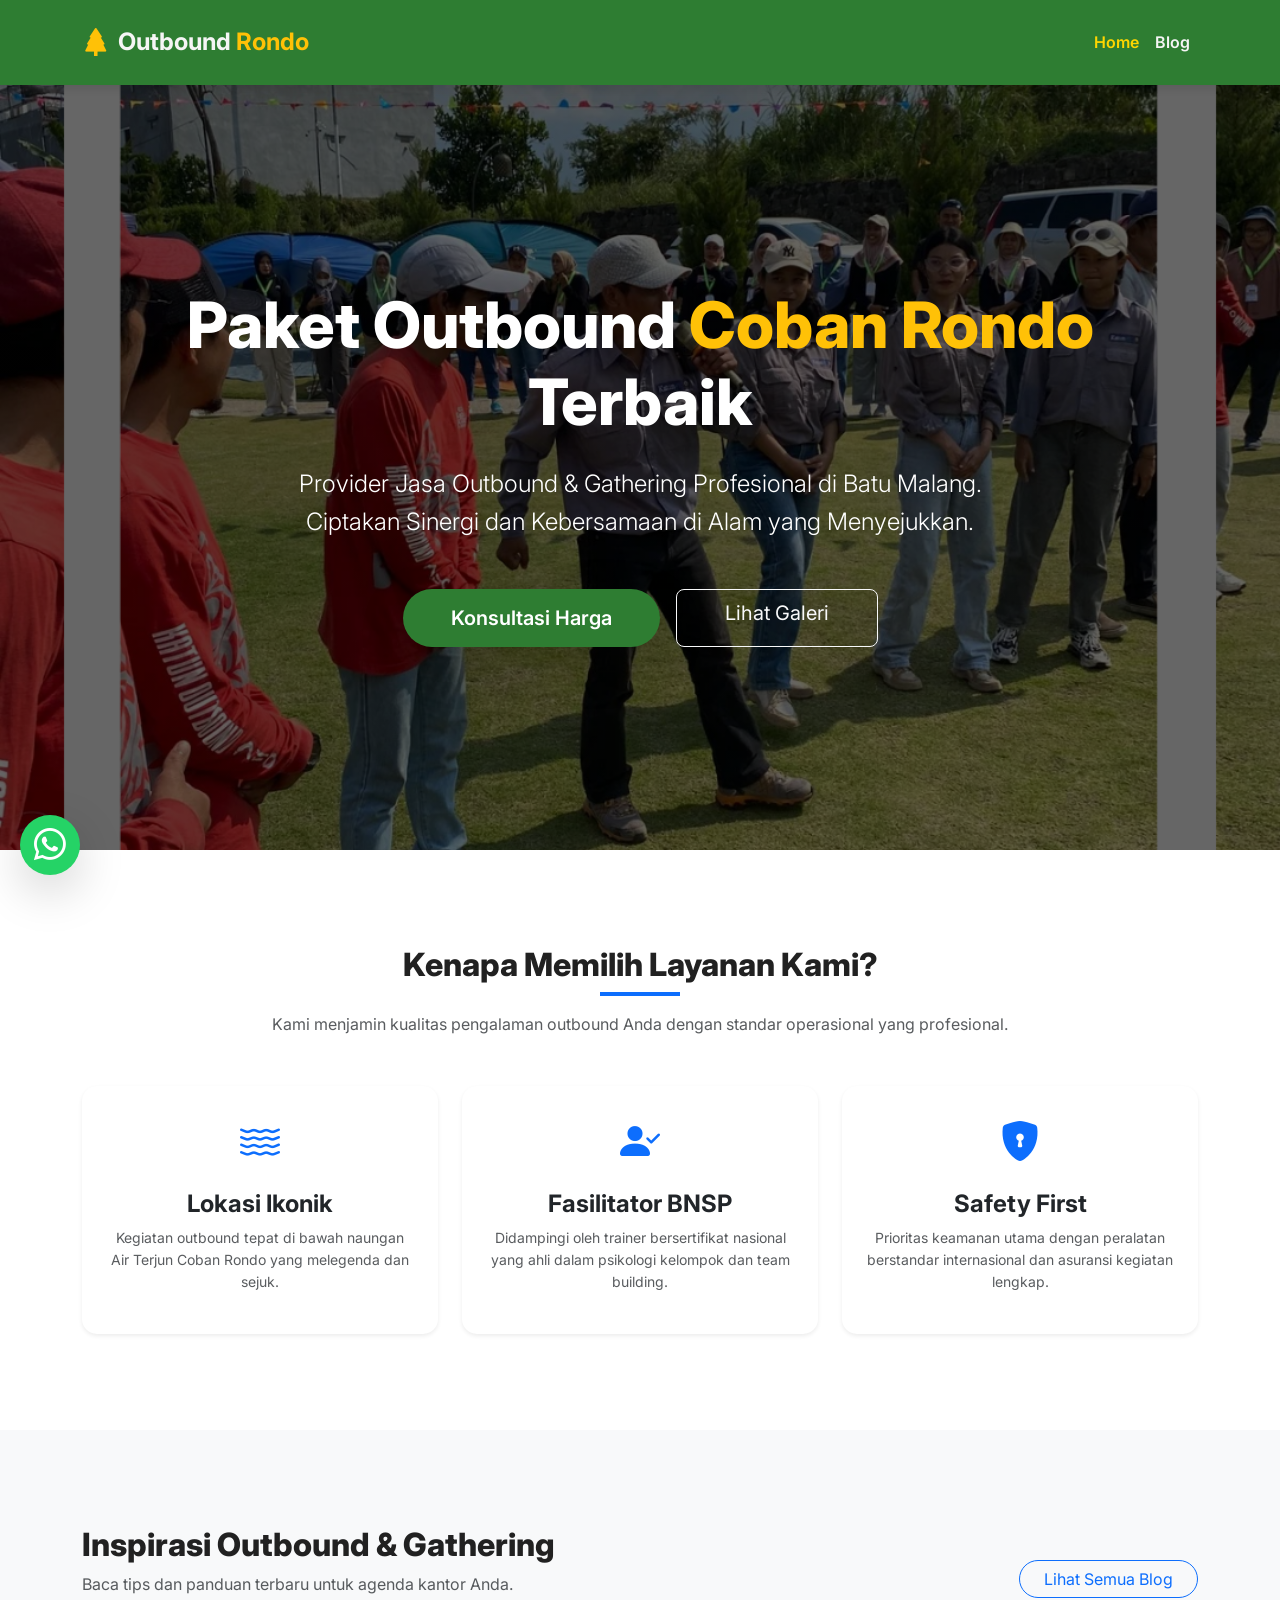
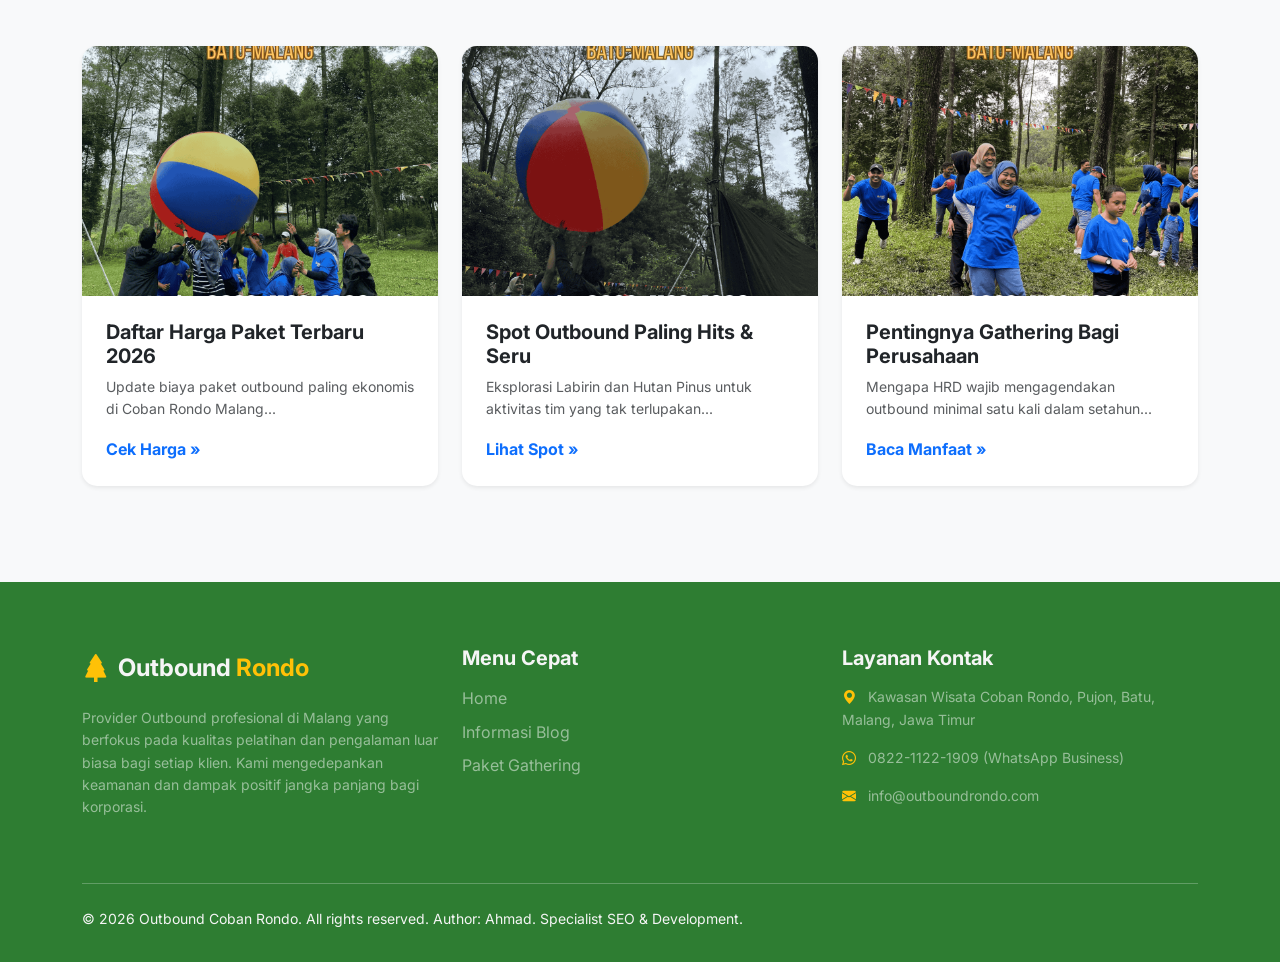
<file: index.html>
<!DOCTYPE html>
<html lang="id">

<head>
    <meta charset="UTF-8">
    <meta name="viewport" content="width=device-width, initial-scale=1.0">
    <title>Paket Outbound Coban Rondo Malang - Provider Jasa Outbound Murah 2026</title>
    <meta name="description"
        content="Nikmati paket outbound Coban Rondo Malang terbaik untuk gathering, team building, dan training karyawan dengan trainer profesional bersertifikat. Hubungi 0822-1122-1909.">
    <meta name="keywords"
        content="outbound coban rondo, paket outbound malang, gathering batu malang, team building malang, outbound batu murah, provider outbound malang">
    <meta name="author" content="ahmad">

    <!-- OpenGraph SEO -->
    <meta property="og:title" content="Paket Outbound Coban Rondo Malang - Provider Jasa Outbound Murah">
    <meta property="og:description"
        content="Paket outbound profesional di Coban Rondo Batu Malang untuk instansi dan perusahaan.">
    <meta property="og:image"
        content="https://paketoutbound-cobanrondo.netlify.app/img/digital marketing_20251122_215851_0026.png">
    <meta property="og:url" content="https://paketoutbound-cobanrondo.netlify.app/">
    <meta property="og:type" content="website">

    <!-- Canonical & Favicon -->
    <link rel="canonical" href="https://paketoutbound-cobanrondo.netlify.app/">
    <link rel="icon" type="image/x-icon" href="https://cdn-icons-png.flaticon.com/512/3063/3063822.png">

    <!-- Google Search Console Verification -->
    <meta name="google-site-verification" content="PLACEHOLDER_FOR_YOUR_VERIFICATION_CODE_HERE" />

    <!-- Bootstrap 5 CSS -->
    <link href="https://cdn.jsdelivr.net/npm/bootstrap@5.3.0/dist/css/bootstrap.min.css" rel="stylesheet">
    <link rel="stylesheet" href="https://cdn.jsdelivr.net/npm/bootstrap-icons@1.11.1/font/bootstrap-icons.css">

    <!-- Custom CSS -->
    <link rel="stylesheet" href="css/style.css">

    <!-- Google Fonts -->
    <link rel="preconnect" href="https://fonts.googleapis.com">
    <link rel="preconnect" href="https://fonts.gstatic.com" crossorigin>
    <link href="https://fonts.googleapis.com/css2?family=Inter:wght@400;600;800&display=swap" rel="stylesheet">
</head>

<body>

    <!-- Navbar -->
    <nav class="navbar navbar-expand-lg navbar-dark sticky-top">
        <div class="container">
            <a class="navbar-brand d-flex align-items-center" href="index.html">
                <i class="bi bi-tree-fill me-2 fs-3 text-warning"></i>
                <span class="fs-4 fw-bold">Outbound <span class="text-warning">Rondo</span></span>
            </a>
            <button class="navbar-toggler border-0" type="button" data-bs-toggle="collapse" data-bs-target="#navbarNav">
                <span class="navbar-toggler-icon"></span>
            </button>
            <div class="collapse navbar-collapse" id="navbarNav">
                <ul class="navbar-nav ms-auto">
                    <li class="nav-item"><a class="nav-link active" href="index.html">Home</a></li>
                    <li class="nav-item"><a class="nav-link" href="blog.html">Blog</a></li>
                </ul>
            </div>
        </div>
    </nav>

    <!-- Hero Section -->
    <section class="hero-section text-center text-white d-flex align-items-center"
        style="min-height: 85vh; background: linear-gradient(rgba(0,0,0,0.6), rgba(0,0,0,0.6)), url('img/digital marketing_20251122_215851_0026.png'); background-size: cover; background-position: center;">
        <div class="container py-5">
            <h1 class="display-3 fw-800 mb-4 animate__animated animate__fadeInDown">Paket Outbound <span
                    class="text-warning">Coban Rondo</span> Terbaik</h1>
            <p class="lead mb-5 animate__animated animate__fadeInUp fs-4">Provider Jasa Outbound & Gathering Profesional
                di Batu Malang. <br> Ciptakan Sinergi dan Kebersamaan di Alam yang Menyejukkan.</p>
            <div class="d-flex gap-3 justify-content-center flex-wrap">
                <a href="https://wa.me/6282211221909" class="btn btn-primary btn-lg px-5 shadow-lg">Konsultasi Harga</a>
                <a href="blog.html" class="btn btn-outline-light btn-lg px-5">Lihat Galeri</a>
            </div>
        </div>
    </section>

    <!-- Features Section -->
    <section class="py-5 bg-white">
        <div class="container py-5">
            <div class="text-center mb-5">
                <h2 class="fw-800">Kenapa Memilih Layanan Kami?</h2>
                <div class="mx-auto bg-primary mb-3" style="width: 80px; height: 4px;"></div>
                <p class="text-muted">Kami menjamin kualitas pengalaman outbound Anda dengan standar operasional yang
                    profesional.</p>
            </div>

            <div class="row g-4">
                <div class="col-md-4">
                    <div class="card h-100 p-4 border-0 shadow-sm text-center">
                        <i class="bi bi-water fs-1 text-primary mb-3"></i>
                        <h4 class="fw-bold">Lokasi Ikonik</h4>
                        <p class="text-muted small">Kegiatan outbound tepat di bawah naungan Air Terjun Coban Rondo yang
                            melegenda dan sejuk.</p>
                    </div>
                </div>
                <div class="col-md-4">
                    <div class="card h-100 p-4 border-0 shadow-sm text-center">
                        <i class="bi bi-person-check-fill fs-1 text-primary mb-3"></i>
                        <h4 class="fw-bold">Fasilitator BNSP</h4>
                        <p class="text-muted small">Didampingi oleh trainer bersertifikat nasional yang ahli dalam
                            psikologi kelompok dan team building.</p>
                    </div>
                </div>
                <div class="col-md-4">
                    <div class="card h-100 p-4 border-0 shadow-sm text-center">
                        <i class="bi bi-shield-lock-fill fs-1 text-primary mb-3"></i>
                        <h4 class="fw-bold">Safety First</h4>
                        <p class="text-muted small">Prioritas keamanan utama dengan peralatan berstandar internasional
                            dan asuransi kegiatan lengkap.</p>
                    </div>
                </div>
            </div>
        </div>
    </section>

    <!-- Popular Articles -->
    <section class="py-5 bg-light">
        <div class="container py-5">
            <div class="d-flex justify-content-between align-items-end mb-5">
                <div>
                    <h2 class="fw-800">Inspirasi Outbound & Gathering</h2>
                    <p class="text-muted mb-0">Baca tips dan panduan terbaru untuk agenda kantor Anda.</p>
                </div>
                <a href="blog.html" class="btn btn-outline-primary rounded-pill px-4">Lihat Semua Blog</a>
            </div>

            <div class="row g-4">
                <!-- Card 1 -->
                <div class="col-md-4">
                    <div class="card h-100 overflow-hidden border-0 shadow-sm">
                        <img src="img/digital marketing_20251118_193427_0000.png" width="400" height="250"
                            class="card-img-top object-fit-cover" alt="Harga Paket Outbound">
                        <div class="card-body p-4">
                            <h5 class="card-title fw-bold">Daftar Harga Paket Terbaru 2026</h5>
                            <p class="card-text text-muted small">Update biaya paket outbound paling ekonomis di Coban
                                Rondo Malang...</p>
                            <a href="paket-outbound-coban-rondo-malang-murah.html"
                                class="stretched-link text-primary fw-bold text-decoration-none">Cek Harga &raquo;</a>
                        </div>
                    </div>
                </div>
                <!-- Card 2 -->
                <div class="col-md-4">
                    <div class="card h-100 overflow-hidden border-0 shadow-sm">
                        <img src="img/digital marketing_20251118_193520_0000.png" width="400" height="250"
                            class="card-img-top object-fit-cover" alt="Tempat Seru">
                        <div class="card-body p-4">
                            <h5 class="card-title fw-bold">Spot Outbound Paling Hits & Seru</h5>
                            <p class="card-text text-muted small">Eksplorasi Labirin dan Hutan Pinus untuk aktivitas tim
                                yang tak terlupakan...</p>
                            <a href="rekomendasi-tempat-outbound-coban-rondo-seru.html"
                                class="stretched-link text-primary fw-bold text-decoration-none">Lihat Spot &raquo;</a>
                        </div>
                    </div>
                </div>
                <!-- Card 3 -->
                <div class="col-md-4">
                    <div class="card h-100 overflow-hidden border-0 shadow-sm">
                        <img src="img/digital marketing_20251118_193958_0000.png" width="400" height="250"
                            class="card-img-top object-fit-cover" alt="Manfaat Outbound">
                        <div class="card-body p-4">
                            <h5 class="card-title fw-bold">Pentingnya Gathering Bagi Perusahaan</h5>
                            <p class="card-text text-muted small">Mengapa HRD wajib mengagendakan outbound minimal satu
                                kali dalam setahun...</p>
                            <a href="manfaat-kegiatan-outbound-coban-rondo-karyawan.html"
                                class="stretched-link text-primary fw-bold text-decoration-none">Baca Manfaat
                                &raquo;</a>
                        </div>
                    </div>
                </div>
            </div>
        </div>
    </section>

    <!-- Footer -->
    <footer>
        <div class="container">
            <div class="row">
                <div class="col-md-4 text-start mb-4">
                    <div class="navbar-brand d-flex align-items-center mb-3">
                        <i class="bi bi-tree-fill me-2 fs-3 text-warning"></i>
                        <span class="fs-4 fw-bold">Outbound <span class="text-warning">Rondo</span></span>
                    </div>
                    <p class="small text-white-50">Provider Outbound profesional di Malang yang berfokus pada kualitas
                        pelatihan dan pengalaman luar biasa bagi setiap klien. Kami mengedepankan keamanan dan dampak
                        positif jangka panjang bagi korporasi.</p>
                </div>
                <div class="col-md-4 mb-4">
                    <h5 class="fw-bold mb-3">Menu Cepat</h5>
                    <ul class="list-unstyled">
                        <li class="mb-2"><a href="index.html"
                                class="text-white-50 text-decoration-none hover-warning">Home</a></li>
                        <li class="mb-2"><a href="blog.html"
                                class="text-white-50 text-decoration-none hover-warning">Informasi Blog</a></li>
                        <li class="mb-2"><a href="paket-gathering-coban-rondo-batu-malang.html"
                                class="text-white-50 text-decoration-none hover-warning">Paket Gathering</a></li>
                    </ul>
                </div>
                <div class="col-md-4 text-start">
                    <h5 class="fw-bold mb-3">Layanan Kontak</h5>
                    <p class="text-white-50 small"><i class="bi bi-geo-alt-fill me-2 text-warning"></i> Kawasan Wisata
                        Coban Rondo, Pujon, Batu, Malang, Jawa Timur</p>
                    <p class="text-white-50 small"><i class="bi bi-whatsapp me-2 text-warning"></i> 0822-1122-1909
                        (WhatsApp Business)</p>
                    <p class="text-white-50 small"><i class="bi bi-envelope-fill me-2 text-warning"></i>
                        info@outboundrondo.com</p>
                </div>
            </div>
            <hr class="my-4 border-light opacity-25">
            <p class="mb-0 small">&copy; 2026 Outbound Coban Rondo. All rights reserved. Author: Ahmad. Specialist SEO &
                Development.</p>
        </div>
    </footer>

    <!-- Floating Features -->
    <a href="https://wa.me/6282211221909" class="floating-wa shadow-lg" target="_blank" title="Chat WhatsApp">
        <i class="bi bi-whatsapp fs-2"></i>
    </a>
    <a href="#" class="floating-top shadow-lg" id="backToTop" title="Back to Top">
        <i class="bi bi-arrow-up fs-3"></i>
    </a>

    <!-- Scripts -->
    <script src="https://cdn.jsdelivr.net/npm/bootstrap@5.3.0/dist/js/bootstrap.bundle.min.js"></script>
    <script src="js/script.js"></script>

    <!-- Schema Structured Data for SEO/AEO -->
    <script type="application/ld+json">
    {
      "@context": "https://schema.org",
      "@type": "LocalBusiness",
      "name": "Outbound Coban Rondo",
      "image": "https://paketoutbound-cobanrondo.netlify.app/img/digital marketing_20251122_215851_0026.png",
      "@id": "https://paketoutbound-cobanrondo.netlify.app/",
      "url": "https://paketoutbound-cobanrondo.netlify.app/",
      "telephone": "+6282211221909",
      "priceRange": "$$",
      "address": {
        "@type": "PostalAddress",
        "streetAddress": "Coban Rondo",
        "addressLocality": "Batu",
        "addressRegion": "Jawa Timur",
        "postalCode": "65391",
        "addressCountry": "ID"
      },
      "geo": {
        "@type": "GeoCoordinates",
        "latitude": -7.8845,
        "longitude": 112.4772
      },
      "openingHoursSpecification": {
        "@type": "OpeningHoursSpecification",
        "dayOfWeek": [
          "Monday",
          "Tuesday",
          "Wednesday",
          "Thursday",
          "Friday",
          "Saturday",
          "Sunday"
        ],
        "opens": "08:00",
        "closes": "22:00"
      },
      "sameAs": [
        "https://www.facebook.com/outboundrondo",
        "https://www.instagram.com/outboundrondo"
      ]
    }
    </script>
</body>

</html>
</file>
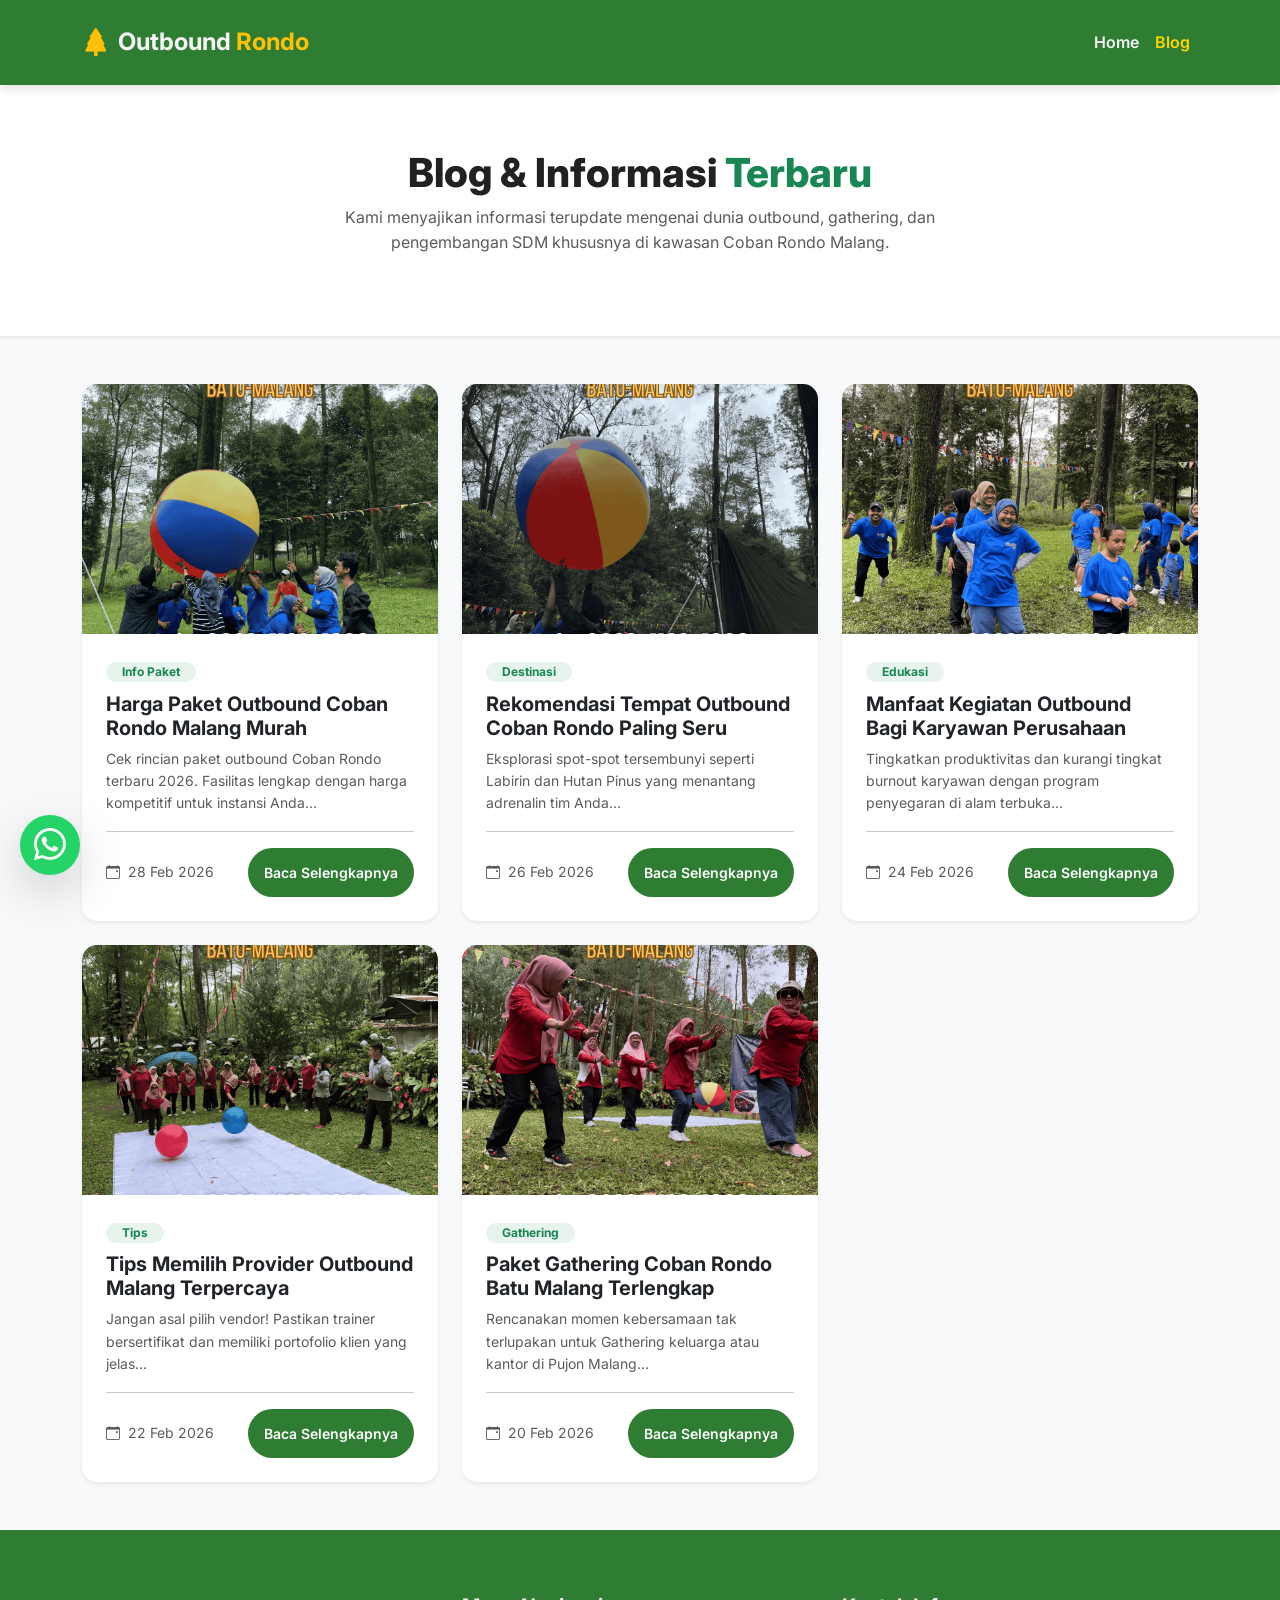
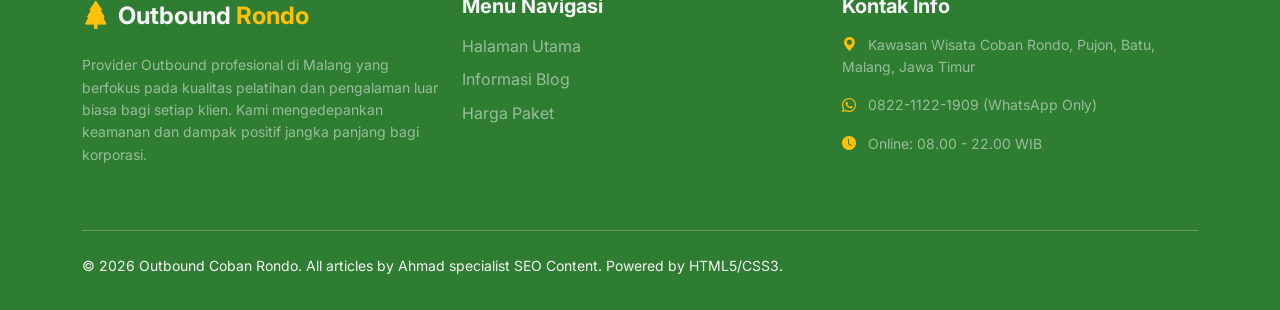
<file: blog.html>
<!DOCTYPE html>
<html lang="id">

<head>
    <meta charset="UTF-8">
    <meta name="viewport" content="width=device-width, initial-scale=1.0">
    <title>Blog Outbound Coban Rondo - Tips, Info & Panduan Lengkap 2026</title>
    <meta name="description"
        content="Kumpulan artikel menarik seputar kegiatan outbound, gathering, dan team building di Coban Rondo Batu Malang. Temukan inspirasi agenda kantor Anda di sini.">
    <meta name="keywords"
        content="blog outbound malang, tips outbound coban rondo, gathering batu malang, info outbound malang, berita outbound batu">
    <meta name="author" content="ahmad">

    <!-- OpenGraph SEO -->
    <meta property="og:title" content="Blog Outbound Coban Rondo - Tips & Info Terbaru">
    <meta property="og:description"
        content="Baca artikel seputar kegiatan outbound dan gathering di Coban Rondo Malang.">
    <meta property="og:image"
        content="https://paketoutbound-cobanrondo.netlify.app/img/digital marketing_20251122_215851_0026.png">
    <meta property="og:url" content="https://paketoutbound-cobanrondo.netlify.app/blog.html">
    <meta property="og:type" content="website">

    <!-- Canonical & Favicon -->
    <link rel="canonical" href="https://paketoutbound-cobanrondo.netlify.app/blog.html">
    <link rel="icon" type="image/x-icon" href="https://cdn-icons-png.flaticon.com/512/3063/3063822.png">

    <!-- Bootstrap 5 CSS -->
    <link href="https://cdn.jsdelivr.net/npm/bootstrap@5.3.0/dist/css/bootstrap.min.css" rel="stylesheet">
    <link rel="stylesheet" href="https://cdn.jsdelivr.net/npm/bootstrap-icons@1.11.1/font/bootstrap-icons.css">

    <!-- Custom CSS -->
    <link rel="stylesheet" href="css/style.css">

    <!-- Google Fonts -->
    <link rel="preconnect" href="https://fonts.googleapis.com">
    <link rel="preconnect" href="https://fonts.gstatic.com" crossorigin>
    <link href="https://fonts.googleapis.com/css2?family=Inter:wght@400;600;800&display=swap" rel="stylesheet">
</head>

<body class="bg-light">

    <!-- Navbar -->
    <nav class="navbar navbar-expand-lg navbar-dark sticky-top">
        <div class="container">
            <a class="navbar-brand d-flex align-items-center" href="index.html">
                <i class="bi bi-tree-fill me-2 fs-3 text-warning"></i>
                <span class="fs-4 fw-bold">Outbound <span class="text-warning">Rondo</span></span>
            </a>
            <button class="navbar-toggler border-0" type="button" data-bs-toggle="collapse" data-bs-target="#navbarNav">
                <span class="navbar-toggler-icon"></span>
            </button>
            <div class="collapse navbar-collapse" id="navbarNav">
                <ul class="navbar-nav ms-auto">
                    <li class="nav-item"><a class="nav-link" href="index.html">Home</a></li>
                    <li class="nav-item"><a class="nav-link active" href="blog.html">Blog</a></li>
                </ul>
            </div>
        </div>
    </nav>

    <!-- Page Header -->
    <header class="py-5 bg-white shadow-sm mb-5">
        <div class="container py-3">
            <h1 class="fw-800 text-center mb-2">Blog & Informasi <span class="text-success">Terbaru</span></h1>
            <p class="text-muted text-center max-width-600 mx-auto">Kami menyajikan informasi terupdate mengenai dunia
                outbound, gathering, dan pengembangan SDM khususnya di kawasan Coban Rondo Malang.</p>
        </div>
    </header>

    <!-- Blog Container -->
    <main class="container mb-5">
        <div class="row g-4">

            <!-- Article 1 -->
            <div class="col-md-6 col-lg-4">
                <div class="card h-100 overflow-hidden shadow-sm border-0">
                    <img src="img/digital marketing_20251118_193427_0000.png" width="400" height="250"
                        class="card-img-top object-fit-cover" alt="Harga Paket Outbound">
                    <div class="card-body p-4">
                        <div class="mb-2"><span
                                class="badge bg-success bg-opacity-10 text-success rounded-pill px-3">Info Paket</span>
                        </div>
                        <h5 class="card-title fw-bold">Harga Paket Outbound Coban Rondo Malang Murah</h5>
                        <p class="card-text text-muted small">Cek rincian paket outbound Coban Rondo terbaru 2026.
                            Fasilitas lengkap dengan harga kompetitif untuk instansi Anda...</p>
                        <hr class="my-3 opacity-10">
                        <div class="d-flex justify-content-between align-items-center">
                            <span class="text-muted small"><i class="bi bi-calendar-event me-1"></i> 28 Feb 2026</span>
                            <a href="paket-outbound-coban-rondo-malang-murah.html"
                                class="btn btn-sm btn-primary rounded-pill px-3">Baca Selengkapnya</a>
                        </div>
                    </div>
                </div>
            </div>

            <!-- Article 2 -->
            <div class="col-md-6 col-lg-4">
                <div class="card h-100 overflow-hidden shadow-sm border-0">
                    <img src="img/digital marketing_20251118_193520_0000.png" width="400" height="250"
                        class="card-img-top object-fit-cover" alt="Rekomendasi Tempat">
                    <div class="card-body p-4">
                        <div class="mb-2"><span
                                class="badge bg-success bg-opacity-10 text-success rounded-pill px-3">Destinasi</span>
                        </div>
                        <h5 class="card-title fw-bold">Rekomendasi Tempat Outbound Coban Rondo Paling Seru</h5>
                        <p class="card-text text-muted small">Eksplorasi spot-spot tersembunyi seperti Labirin dan Hutan
                            Pinus yang menantang adrenalin tim Anda...</p>
                        <hr class="my-3 opacity-10">
                        <div class="d-flex justify-content-between align-items-center">
                            <span class="text-muted small"><i class="bi bi-calendar-event me-1"></i> 26 Feb 2026</span>
                            <a href="rekomendasi-tempat-outbound-coban-rondo-seru.html"
                                class="btn btn-sm btn-primary rounded-pill px-3">Baca Selengkapnya</a>
                        </div>
                    </div>
                </div>
            </div>

            <!-- Article 3 -->
            <div class="col-md-6 col-lg-4">
                <div class="card h-100 overflow-hidden shadow-sm border-0">
                    <img src="img/digital marketing_20251118_193958_0000.png" width="400" height="250"
                        class="card-img-top object-fit-cover" alt="Manfaat Outbound">
                    <div class="card-body p-4">
                        <div class="mb-2"><span
                                class="badge bg-success bg-opacity-10 text-success rounded-pill px-3">Edukasi</span>
                        </div>
                        <h5 class="card-title fw-bold">Manfaat Kegiatan Outbound Bagi Karyawan Perusahaan</h5>
                        <p class="card-text text-muted small">Tingkatkan produktivitas dan kurangi tingkat burnout
                            karyawan dengan program penyegaran di alam terbuka...</p>
                        <hr class="my-3 opacity-10">
                        <div class="d-flex justify-content-between align-items-center">
                            <span class="text-muted small"><i class="bi bi-calendar-event me-1"></i> 24 Feb 2026</span>
                            <a href="manfaat-kegiatan-outbound-coban-rondo-karyawan.html"
                                class="btn btn-sm btn-primary rounded-pill px-3">Baca Selengkapnya</a>
                        </div>
                    </div>
                </div>
            </div>

            <!-- Article 4 -->
            <div class="col-md-6 col-lg-4">
                <div class="card h-100 overflow-hidden shadow-sm border-0">
                    <img src="img/Salinan dari Putih dan Kuning Modern Simpel Promosi Kedai Makanan Cerita In_20251117_181555_0000.png"
                        width="400" height="250" class="card-img-top object-fit-cover" alt="Tips Provider">
                    <div class="card-body p-4">
                        <div class="mb-2"><span
                                class="badge bg-success bg-opacity-10 text-success rounded-pill px-3">Tips</span></div>
                        <h5 class="card-title fw-bold">Tips Memilih Provider Outbound Malang Terpercaya</h5>
                        <p class="card-text text-muted small">Jangan asal pilih vendor! Pastikan trainer bersertifikat
                            dan memiliki portofolio klien yang jelas...</p>
                        <hr class="my-3 opacity-10">
                        <div class="d-flex justify-content-between align-items-center">
                            <span class="text-muted small"><i class="bi bi-calendar-event me-1"></i> 22 Feb 2026</span>
                            <a href="tips-memilih-provider-outbound-coban-rondo-terpercaya.html"
                                class="btn btn-sm btn-primary rounded-pill px-3">Baca Selengkapnya</a>
                        </div>
                    </div>
                </div>
            </div>

            <!-- Article 5 -->
            <div class="col-md-6 col-lg-4">
                <div class="card h-100 overflow-hidden shadow-sm border-0">
                    <img src="img/Salinan dari Putih dan Kuning Modern Simpel Promosi Kedai Makanan Cerita In_20251117_181901_0000.png"
                        width="400" height="250" class="card-img-top object-fit-cover" alt="Paket Gathering">
                    <div class="card-body p-4">
                        <div class="mb-2"><span
                                class="badge bg-success bg-opacity-10 text-success rounded-pill px-3">Gathering</span>
                        </div>
                        <h5 class="card-title fw-bold">Paket Gathering Coban Rondo Batu Malang Terlengkap</h5>
                        <p class="card-text text-muted small">Rencanakan momen kebersamaan tak terlupakan untuk
                            Gathering keluarga atau kantor di Pujon Malang...</p>
                        <hr class="my-3 opacity-10">
                        <div class="d-flex justify-content-between align-items-center">
                            <span class="text-muted small"><i class="bi bi-calendar-event me-1"></i> 20 Feb 2026</span>
                            <a href="paket-gathering-coban-rondo-batu-malang.html"
                                class="btn btn-sm btn-primary rounded-pill px-3">Baca Selengkapnya</a>
                        </div>
                    </div>
                </div>
            </div>

        </div>
    </main>

    <!-- Footer -->
    <footer>
        <div class="container">
            <div class="row">
                <div class="col-md-4 text-start mb-4">
                    <div class="navbar-brand d-flex align-items-center mb-3">
                        <i class="bi bi-tree-fill me-2 fs-3 text-warning"></i>
                        <span class="fs-4 fw-bold">Outbound <span class="text-warning">Rondo</span></span>
                    </div>
                    <p class="small text-white-50">Provider Outbound profesional di Malang yang berfokus pada kualitas
                        pelatihan dan pengalaman luar biasa bagi setiap klien. Kami mengedepankan keamanan dan dampak
                        positif jangka panjang bagi korporasi.</p>
                </div>
                <div class="col-md-4 mb-4">
                    <h5 class="fw-bold mb-3">Menu Navigasi</h5>
                    <ul class="list-unstyled">
                        <li class="mb-2"><a href="index.html"
                                class="text-white-50 text-decoration-none hover-warning">Halaman Utama</a></li>
                        <li class="mb-2"><a href="blog.html"
                                class="text-white-50 text-decoration-none hover-warning">Informasi Blog</a></li>
                        <li class="mb-2"><a href="paket-outbound-coban-rondo-malang-murah.html"
                                class="text-white-50 text-decoration-none hover-warning">Harga Paket</a></li>
                    </ul>
                </div>
                <div class="col-md-4 text-start">
                    <h5 class="fw-bold mb-3">Kontak Info</h5>
                    <p class="text-white-50 small"><i class="bi bi-geo-alt-fill me-2 text-warning"></i> Kawasan Wisata
                        Coban Rondo, Pujon, Batu, Malang, Jawa Timur</p>
                    <p class="text-white-50 small"><i class="bi bi-whatsapp me-2 text-warning"></i> 0822-1122-1909
                        (WhatsApp Only)</p>
                    <p class="text-white-50 small"><i class="bi bi-clock-fill me-2 text-warning"></i> Online: 08.00 -
                        22.00 WIB</p>
                </div>
            </div>
            <hr class="my-4 border-light opacity-25">
            <p class="mb-0 small">&copy; 2026 Outbound Coban Rondo. All articles by Ahmad specialist SEO Content.
                Powered by HTML5/CSS3.</p>
        </div>
    </footer>

    <!-- Floating Features -->
    <a href="https://wa.me/6282211221909" class="floating-wa shadow-lg" target="_blank" title="Chat WhatsApp">
        <i class="bi bi-whatsapp fs-2"></i>
    </a>
    <a href="#" class="floating-top shadow-lg" id="backToTop" title="Back to Top">
        <i class="bi bi-arrow-up fs-3"></i>
    </a>

    <!-- Scripts -->
    <script src="https://cdn.jsdelivr.net/npm/bootstrap@5.3.0/dist/js/bootstrap.bundle.min.js"></script>
    <script src="js/script.js"></script>
</body>

</html>
</file>
<file: css/style.css>
:root {
    --primary-color: #2e7d32;
    /* Forest Green */
    --secondary-color: #ffd600;
    /* Sun/Highlight Yellow */
    --accent-color: #8d6e63;
    /* Earth/Bark Brown */
    --text-dark: #212121;
    --text-light: #f5f5f5;
    --glass-bg: rgba(255, 255, 255, 0.1);
    --glass-blur: blur(10px);
}

html,
body {
    max-width: 100%;
    overflow-x: hidden;
    /* Prevent horizontal scroll / glitch on mobile */
    scroll-behavior: smooth;
}

body {
    font-family: 'Inter', 'Roboto', sans-serif;
    color: var(--text-dark);
    line-height: 1.6;
    margin: 0;
    padding: 0;
}

/* Navbar */
.navbar {
    background: var(--primary-color) !important;
    transition: all 0.3s ease;
    box-shadow: 0 4px 10px rgba(0, 0, 0, 0.1);
    padding: 15px 0;
}

.navbar-brand,
.nav-link {
    color: var(--text-light) !important;
    font-weight: 600;
}

.nav-link:hover,
.nav-link.active {
    color: var(--secondary-color) !important;
}

/* Hover effects for links */
.hover-warning:hover {
    color: var(--secondary-color) !important;
}

.hover-primary:hover {
    color: var(--primary-color) !important;
}

/* Page Header */
header {
    margin-bottom: 0;
}

/* Footer - follows navbar style */
footer {
    background: var(--primary-color);
    color: var(--text-light);
    padding: 4rem 0 2rem;
}

/* Floating Features */
.floating-wa {
    position: fixed;
    bottom: 25px;
    left: 20px;
    z-index: 2000;
    background: #25d366;
    color: white;
    width: 60px;
    height: 60px;
    border-radius: 50%;
    display: flex;
    align-items: center;
    justify-content: center;
    box-shadow: 0 8px 25px rgba(0, 0, 0, 0.3);
    text-decoration: none;
    transition: all 0.3s ease;
}

.floating-wa:hover {
    transform: translateY(-5px) scale(1.05);
    color: white;
}

.floating-top {
    position: fixed;
    bottom: 25px;
    right: 20px;
    z-index: 2000;
    background: var(--primary-color);
    color: white;
    width: 50px;
    height: 50px;
    border-radius: 12px;
    display: none;
    /* Controlled by JS */
    align-items: center;
    justify-content: center;
    box-shadow: 0 8px 25px rgba(0, 0, 0, 0.2);
    text-decoration: none;
    transition: all 0.3s;
}

.floating-top.show {
    display: flex;
}

.floating-top:hover {
    background: var(--accent-color);
    transform: translateY(-5px);
}

/* Article Styling */
.article-header {
    background: linear-gradient(rgba(0, 0, 0, 0.5), rgba(0, 0, 0, 0.5)), url('../img/digital marketing_20251122_215851_0026.png');
    background-size: cover;
    background-position: center;
    color: white;
    padding: 120px 0;
    margin-bottom: 30px;
    border-radius: 0 0 50px 50px;
}

.toc-card {
    background: #ffffff;
    border-top: 1px solid #eee;
    border-bottom: 1px solid #eee;
    padding: 0;
    margin: 40px 0;
}

.toc-title {
    cursor: pointer;
    transition: background 0.2s;
}

.toc-title:hover {
    background: #f1f1f1 !important;
}

/* Mobile Fixes */
@media (max-width: 768px) {
    .display-3 {
        font-size: 2.5rem;
    }

    .display-4 {
        font-size: 2rem;
    }

    .article-header {
        padding: 80px 0;
        border-radius: 0 0 30px 30px;
    }
}

/* Utility */
.fw-800 {
    font-weight: 800;
}

.italic {
    font-style: italic;
}

.extra-small {
    font-size: 0.75rem;
}

.max-width-600 {
    max-width: 600px;
}

.object-fit-cover {
    object-fit: cover;
}

/* Rich Card Elements */
.card {
    border: none;
    border-radius: 15px;
    transition: transform 0.3s ease, box-shadow 0.3s ease;
}

.card:hover {
    transform: translateY(-8px);
    box-shadow: 0 15px 40px rgba(0, 0, 0, 0.1) !important;
}

.btn-primary {
    background: var(--primary-color);
    border: none;
    padding: 14px 35px;
    border-radius: 50px;
    font-weight: 600;
    transition: all 0.3s;
}

.btn-primary:hover {
    background: #1b5e20;
    box-shadow: 0 5px 15px rgba(46, 125, 50, 0.4);
}
</file>
